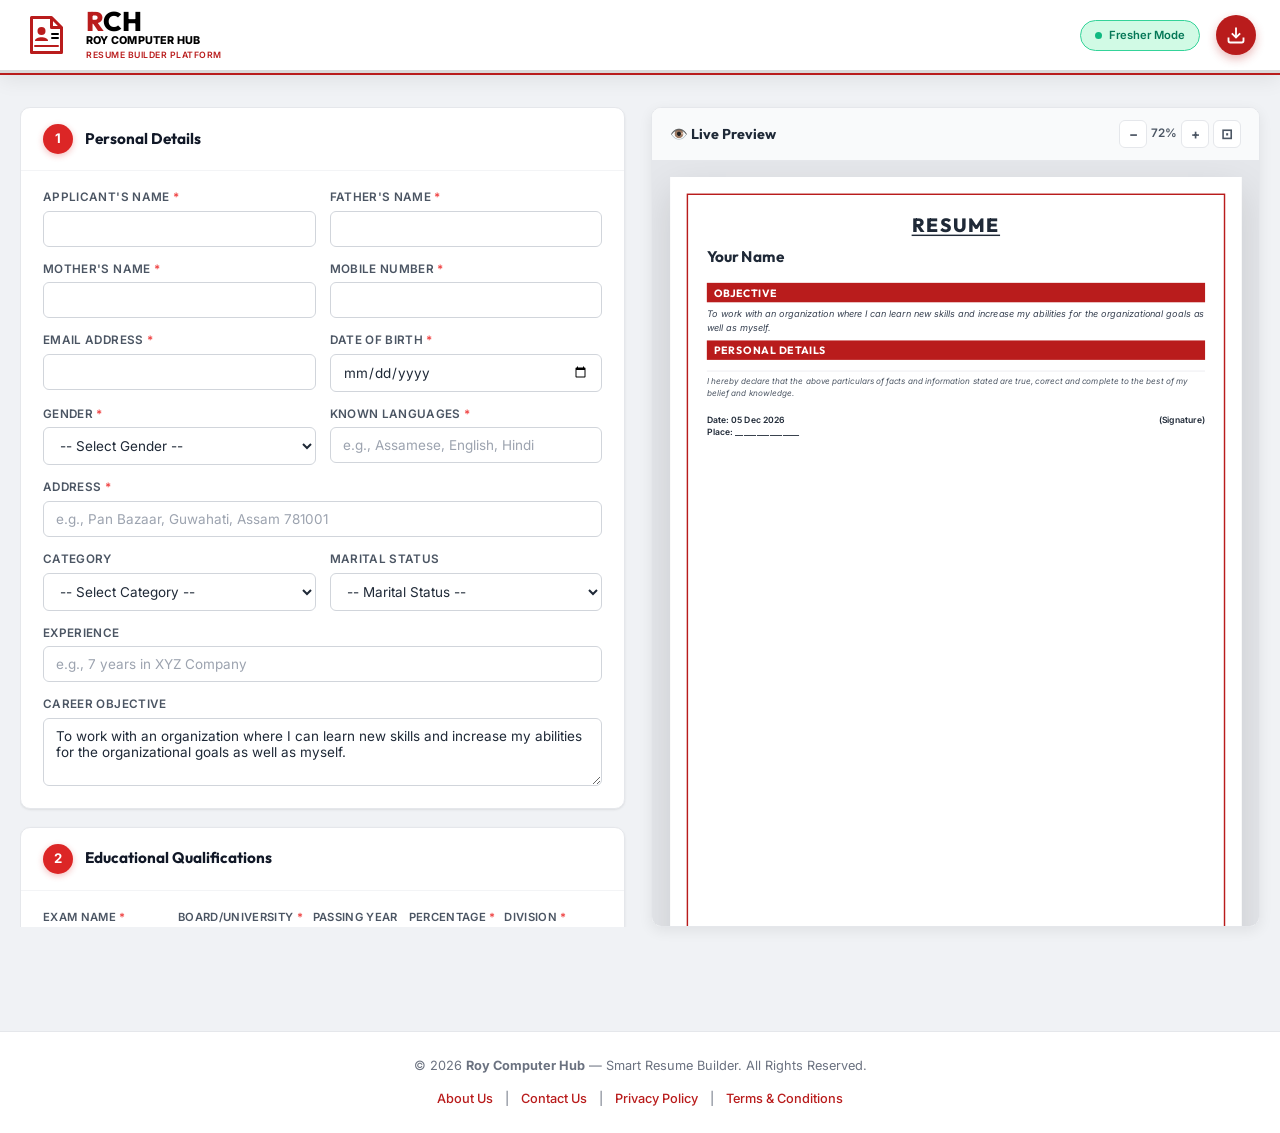
<file: index.html>
<!DOCTYPE html>  <html lang="en">  
<head>  
  <meta charset="UTF-8" />  
  <meta name="viewport" content="width=device-width, initial-scale=1.0" />  
  <title>Roy Computer Hub – Smart Resume Builder</title>  
  <meta name="description" content="Create professional, print-ready resumes instantly. Smart layout engine with automatic formatting for freshers and experienced professionals." />  
  <link rel="preconnect" href="https://fonts.googleapis.com" />  
  <link rel="preconnect" href="https://fonts.gstatic.com" crossorigin />  
  <link href="https://fonts.googleapis.com/css2?family=Inter:wght@400;500;600;700&family=Outfit:wght@500;600;700;800&display=swap" rel="stylesheet" />  
  <link rel="stylesheet" href="style.css" />    
  
  <script async src="https://pagead2.googlesyndication.com/pagead/js/adsbygoogle.js?client=ca-pub-7323121560865663" crossorigin="anonymous"></script>    
  
  </head>  

<body>  
  <header class="header-bar" id="header-bar">  
    <div class="header-bar__inner">  
      <div class="header-bar__brand">  
        <div class="rch-logo">  
          <div class="rch-logo__icon">  
            <svg viewBox="0 0 100 100" fill="none" xmlns="http://www.w3.org/2000/svg">  
              <path d="M15 15 L55 15 L75 35 L75 85 L15 85 Z" stroke="#b91c1c" stroke-width="6" stroke-linejoin="round"/>  
              <path d="M55 15 L55 35 L75 35" stroke="#b91c1c" stroke-width="6" stroke-linejoin="round"/>  
              <circle cx="35" cy="42" r="8" fill="#b91c1c"/>  
              <path d="M22 62 C22 52, 48 52, 48 62 Z" fill="#b91c1c"/>  
              <line x1="56" y1="48" x2="68" y2="48" stroke="#000" stroke-width="4" stroke-linecap="round"/>  
              <line x1="56" y1="56" x2="68" y2="56" stroke="#000" stroke-width="4" stroke-linecap="round"/>  
              <line x1="22" y1="72" x2="68" y2="72" stroke="#b91c1c" stroke-width="4" stroke-linecap="round"/>  
            </svg>  
          </div>  
          <div class="rch-logo__text">  
            <div class="rch-main-text"><span class="rch-red">R</span><span class="rch-black">CH</span></div>  
            <div class="rch-sub-name">ROY COMPUTER HUB</div>  
            <div class="rch-sub-tag">RESUME BUILDER PLATFORM</div>  
          </div>  
        </div>  
      </div>  
      <div class="header-bar__right">  
        <div class="mode-badge" id="mode-badge">  
          <span class="mode-badge__dot"></span>  
          <span class="mode-badge__label" id="mode-label">Fresher Mode</span>  
        </div>  
        <button class="header-bar__download" onclick="downloadPDF()" title="Download PDF">  
          <svg width="20" height="20" viewBox="0 0 24 24" fill="none" stroke="currentColor" stroke-width="2.2"><path d="M21 15v4a2 2 0 01-2 2H5a2 2 0 01-2-2v-4"/><polyline points="7 10 12 15 17 10"/><line x1="12" y1="15" x2="12" y2="3"/></svg>  
        </button>  
      </div>  
    </div>  
    <div class="progress-bar">  
      <div class="progress-bar__fill" id="progress-fill"></div>  
    </div>  
  </header>    

  <div class="ad-slot ad-slot--top">  
    <script>  
      atOptions = {  
        'key' : 'd41de0a2ae2524bc1205ecbba0531cce',  
        'format' : 'iframe',  
        'height' : 90,  
        'width' : 728,  
        'params' : {}  
      };  
    </script>  
    <script src="https://www.highperformanceformat.com/d41de0a2ae2524bc1205ecbba0531cce/invoke.js"></script>  
  </div>    

  <main class="app-container">  
    <div class="app-grid">  
    <div class="form-panel" id="form-panel">  
    <form id="resume-form" autocomplete="off">  

      <section class="card" id="section-personal">  
        <div class="card__header">  
          <span class="card__number">1</span>  
          <h2 class="card__title">Personal Details</h2>  
        </div>  
        <div class="card__body">  
          <div class="form-row form-row--2">  
            <div class="form-group">  
              <label for="applicantName">Applicant's Name <span class="req">*</span></label>  
              <input type="text" id="applicantName" placeholder="" required />  
            </div>  
            <div class="form-group">  
              <label for="fatherName">Father's Name <span class="req">*</span></label>  
              <input type="text" id="fatherName" placeholder="" required />  
            </div>  
          </div>  

          <div class="form-row form-row--2">  
            <div class="form-group">  
              <label for="motherName">Mother's Name <span class="req">*</span></label>  
              <input type="text" id="motherName" placeholder="" />  
            </div>  
            <div class="form-group">  
              <label for="mobile">Mobile Number <span class="req">*</span></label>  
              <input type="tel" id="mobile" placeholder="" required pattern="[0-9]{10}" />  
            </div>  
          </div>  

          <div class="form-row form-row--2">  
            <div class="form-group">  
              <label for="email">Email Address <span class="req">*</span></label>  
              <input type="email" id="email" placeholder="" required />  
            </div>  
            <div class="form-group">  
              <label for="dob">Date of Birth <span class="req">*</span></label>  
              <input type="date" id="dob" required />  
            </div>  
          </div>  

          <div class="form-row form-row--2">  
            <div class="form-group">  
              <label for="gender">Gender <span class="req">*</span></label>  
              <select id="gender" required>  
                <option value="">-- Select Gender --</option>  
                <option value="Male">Male</option>  
                <option value="Female">Female</option>  
                <option value="Other">Other</option>  
              </select>  
            </div>  
            <div class="form-group">  
              <label for="languages">Known Languages <span class="req">*</span></label>  
              <input type="text" id="languages" placeholder="e.g., Assamese, English, Hindi" />  
            </div>  
          </div>  

          <div class="form-row form-row--1">  
            <div class="form-group">  
              <label for="address">Address <span class="req">*</span></label>  
              <input type="text" id="address" placeholder="e.g., Pan Bazaar, Guwahati, Assam 781001" required />  
            </div>  
          </div>  

          <div class="form-row form-row--2">  
            <div class="form-group">  
              <label for="category">Category</label>  
              <select id="category">  
                <option value="">-- Select Category --</option>  
                <option value="General">General</option>  
                <option value="OBC">OBC</option>  
                <option value="SC">SC</option>  
                <option value="ST">ST</option>  
                <option value="EWS">EWS</option>  
              </select>  
            </div>  
            <div class="form-group">  
              <label for="maritalStatus">Marital Status</label>  
              <select id="maritalStatus">  
                <option value="">-- Marital Status --</option>  
                <option value="Single">Single</option>  
                <option value="Married">Married</option>  
                <option value="Divorced">Divorced</option>  
                <option value="Widowed">Widowed</option>  
              </select>  
            </div>  
          </div>  

          <div class="form-row form-row--1">  
            <div class="form-group">  
              <label for="experience">Experience</label>  
              <input type="text" id="experience" placeholder="e.g., 7 years in XYZ Company" />  
            </div>  
          </div>  

          <div class="form-row form-row--1">  
            <div class="form-group">  
              <label for="objective">Career Objective</label>  
              <textarea id="objective" rows="3" placeholder="e.g., To work with an organization where I can learn new skills...">To work with an organization where I can learn new skills and increase my abilities for the organizational goals as well as myself.</textarea>  
            </div>  
          </div>  
        </div>  
      </section>  

      <section class="card" id="section-education">  
        <div class="card__header">  
          <span class="card__number">2</span>  
          <h2 class="card__title">Educational Qualifications</h2>  
        </div>  
        <div class="card__body">  
          <div class="edu-table-header">  
            <span class="edu-col edu-col--name">Exam Name <span class="req">*</span></span>  
            <span class="edu-col edu-col--board">Board/University <span class="req">*</span></span>  
            <span class="edu-col edu-col--year">Passing Year <span class="req">*</span></span>  
            <span class="edu-col edu-col--pct">Percentage <span class="req">*</span></span>  
            <span class="edu-col edu-col--div">Division <span class="req">*</span></span>  
          </div>  
          <div id="education-list"></div>  
          <button type="button" class="btn btn--add" onclick="addEducation()">+ Add More Education</button>  
        </div>  
      </section>  

      <section class="card" id="section-other">  
        <div class="card__header">  
          <span class="card__number">3</span>  
          <h2 class="card__title">Other Qualifications</h2>  
        </div>  
        <div class="card__body">  
          <div class="other-table-header">  
            <span class="other-col other-col--name">Qualification Name</span>  
            <span class="other-col other-col--inst">Institute/Organization</span>  
            <span class="other-col other-col--year">Passing Year</span>  
            <span class="other-col other-col--score">Score/Grade</span>  
            <span class="other-col other-col--dur">Duration</span>  
          </div>  
          <div id="other-list"></div>  
          <button type="button" class="btn btn--add" onclick="addOther()">+ Add More</button>  
        </div>  
      </section>  

      <section class="card" id="section-final">  
        <div class="card__header">  
          <span class="card__number">4</span>  
          <h2 class="card__title">Final Steps</h2>  
        </div>  
        <div class="card__body">  
          <div class="form-row form-row--2">  
            <div class="form-group">  
              <label for="declarationPlace">Place (For Declaration)</label>  
              <input type="text" id="declarationPlace" placeholder="Leave blank to write by hand" />  
            </div>  
            <div class="form-group">  
              <label for="photoUpload">Passport Size Photo (100KB) <span class="req">*</span></label>  
              <input type="file" id="photoUpload" accept="image/*" />  
            </div>  
          </div>  

          <h3 class="sub-heading" style="margin-top:28px;">Declaration</h3>  
          <div class="declaration-box">  
            I Hereby declare that the above particulars of facts and information stated are true, correct and complete to the best of my belief and knowledge.  
          </div>  
        </div>  
      </section>  

    </form>  

    <div class="generate-bar">  
      <button class="btn btn--generate" onclick="downloadPDF()">  
        <svg width="18" height="18" viewBox="0 0 24 24" fill="none" stroke="currentColor" stroke-width="2.5"><path d="M21 15v4a2 2 0 01-2 2H5a2 2 0 01-2-2v-4"/><polyline points="7 10 12 15 17 10"/><line x1="12" y1="15" x2="12" y2="3"/></svg>  
        Generate My Resume  
      </button>  
    </div>  
  </div>  

  <div class="preview-panel" id="preview-panel">  
    <div class="preview-panel__header">  
      <h2>👁️ Live Preview</h2>  
      <div class="zoom-controls">  
        <button type="button" class="btn-icon" onclick="zoomOut()" title="Zoom Out">−</button>  
        <span id="zoom-level">100%</span>  
        <button type="button" class="btn-icon" onclick="zoomIn()" title="Zoom In">+</button>  
        <button type="button" class="btn-icon" onclick="zoomFit()" title="Fit">⊡</button>  
      </div>  
    </div>  
    <div class="preview-scroll" id="preview-scroll">  
      <div class="resume-page" id="resume-page">  
        <div class="resume-border">  
          <div class="resume-content" id="resume-content">  
            </div>  
        </div>  
      </div>  
    </div>  
  </div>  

</div>

  </main>    
  
  <div style="display: flex; justify-content: center; margin: 20px 0;">  
    <script async="async" data-cfasync="false" src="https://pl29085824.profitablecpmratenetwork.com/08f76d0d0b95655e02767065d0897c43/invoke.js"></script>  
    <div id="container-08f76d0d0b95655e02767065d0897c43"></div>  
  </div>    

  <div class="ad-slot ad-slot--bottom">  
    <script>  
      atOptions = {  
        'key' : '4aa732cfce15f5aa37be7e0b097c7fac',  
        'format' : 'iframe',  
        'height' : 60,  
        'width' : 468,  
        'params' : {}  
      };  
    </script>  
    <script src="https://www.highperformanceformat.com/4aa732cfce15f5aa37be7e0b097c7fac/invoke.js"></script>  
  </div>    

  <footer class="footer">  
    <p>© 2026 <strong>Roy Computer Hub</strong> — Smart Resume Builder. All Rights Reserved.</p>  
    <div class="footer__links">  
      <a href="about.html">About Us</a> |   
      <a href="contact.html">Contact Us</a> |   
      <a href="privacy.html">Privacy Policy</a> |   
      <a href="terms.html">Terms & Conditions</a>  
    </div>  
  </footer>    

  <div id="resume-output" class="print-only-container"></div>    
  <button class="fab-preview" id="fab-preview" onclick="toggleMobilePreview()" title="Toggle Preview">  
    👁️  
  </button>    
  <script src="app.js"></script>  
</body>  
            </html>
</file>
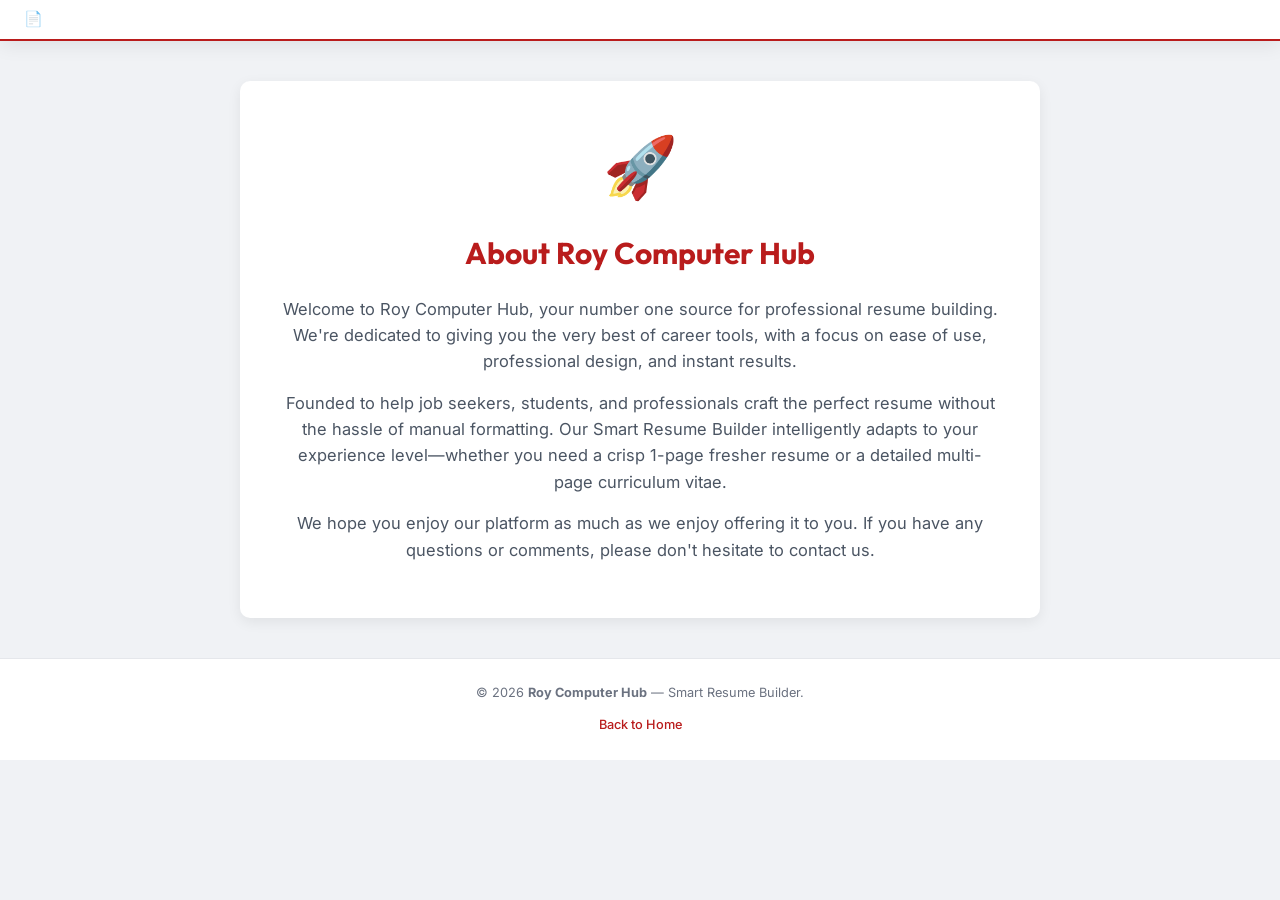
<file: about.html>
<!DOCTYPE html>
<html lang="en">
<head>
  <meta charset="UTF-8">
  <meta name="viewport" content="width=device-width, initial-scale=1.0">
  <title>About Us - Roy Computer Hub</title>
  <link href="https://fonts.googleapis.com/css2?family=Inter:wght@400;500;600;700&family=Outfit:wght@500;600;700;800&display=swap" rel="stylesheet" />
  <link rel="stylesheet" href="style.css" />
  <style>
    .page-content { max-width: 800px; margin: 40px auto; padding: 40px; background: #fff; border-radius: 10px; box-shadow: 0 4px 14px rgba(0,0,0,.07); text-align: center; }
    .page-content h1 { font-family: 'Outfit', sans-serif; color: #b91c1c; margin-bottom: 20px; }
    .page-content p { color: #4b5563; margin-bottom: 15px; line-height: 1.6; font-size: 1.1rem; }
    .about-icon { font-size: 60px; margin-bottom: 20px; }
  </style>

  <!-- Google AdSense -->
  <script async src="https://pagead2.googlesyndication.com/pagead/js/adsbygoogle.js?client=ca-pub-7323121560865663" crossorigin="anonymous"></script>
</head>
<body>
  <header class="header-bar">
    <div class="header-bar__inner">
      <div class="header-bar__brand">
        <a href="index.html" style="color: white; text-decoration: none; display: flex; align-items: center; gap: 10px;">
          <span class="header-bar__icon">📄</span>
          <span class="header-bar__title">Roy Computer Hub</span>
        </a>
      </div>
    </div>
  </header>

  <main class="page-content">
    <div class="about-icon">🚀</div>
    <h1>About Roy Computer Hub</h1>
    <p>Welcome to Roy Computer Hub, your number one source for professional resume building. We're dedicated to giving you the very best of career tools, with a focus on ease of use, professional design, and instant results.</p>
    <p>Founded to help job seekers, students, and professionals craft the perfect resume without the hassle of manual formatting. Our Smart Resume Builder intelligently adapts to your experience level—whether you need a crisp 1-page fresher resume or a detailed multi-page curriculum vitae.</p>
    <p>We hope you enjoy our platform as much as we enjoy offering it to you. If you have any questions or comments, please don't hesitate to contact us.</p>
  </main>

  <footer class="footer">
    <p>© 2026 <strong>Roy Computer Hub</strong> — Smart Resume Builder.</p>
    <div class="footer__links">
      <a href="index.html">Back to Home</a>
    </div>
  </footer>
</body>
</html>
</file>
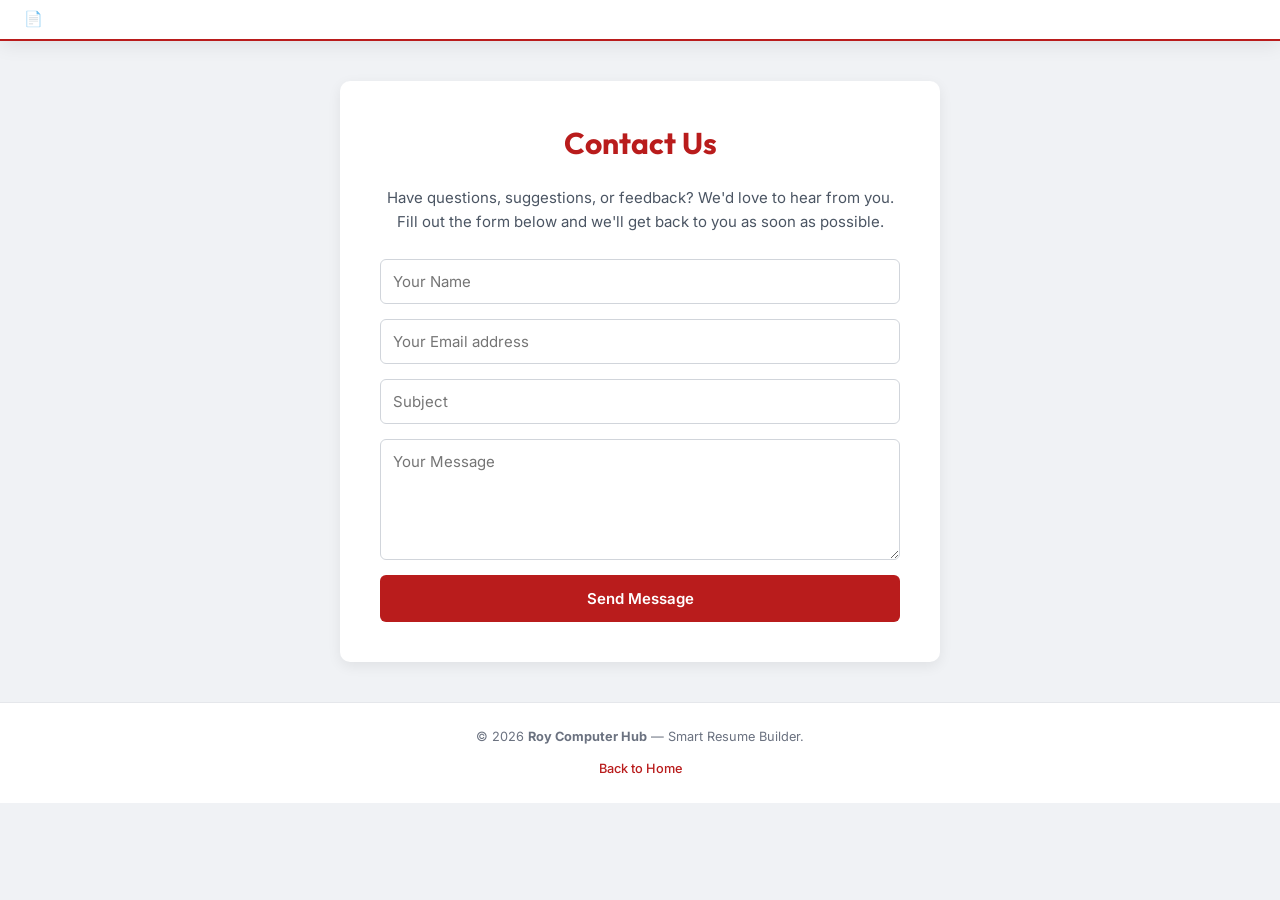
<file: contact.html>
<!DOCTYPE html>
<html lang="en">
<head>
  <meta charset="UTF-8">
  <meta name="viewport" content="width=device-width, initial-scale=1.0">
  <title>Contact Us - Roy Computer Hub</title>
  <link href="https://fonts.googleapis.com/css2?family=Inter:wght@400;500;600;700&family=Outfit:wght@500;600;700;800&display=swap" rel="stylesheet" />
  <link rel="stylesheet" href="style.css" />
  <style>
    .page-content { max-width: 600px; margin: 40px auto; padding: 40px; background: #fff; border-radius: 10px; box-shadow: 0 4px 14px rgba(0,0,0,.07); }
    .page-content h1 { font-family: 'Outfit', sans-serif; color: #b91c1c; margin-bottom: 20px; text-align: center; }
    .page-content p { color: #4b5563; margin-bottom: 25px; line-height: 1.6; text-align: center; }
    .contact-form { display: flex; flex-direction: column; gap: 15px; }
    .contact-form input, .contact-form textarea { padding: 12px; border: 1px solid #d1d5db; border-radius: 6px; font-family: 'Inter', sans-serif; }
    .contact-form input:focus, .contact-form textarea:focus { border-color: #f87171; outline: none; }
    .contact-form button { background: #b91c1c; color: #fff; border: none; padding: 14px; border-radius: 6px; font-weight: 600; cursor: pointer; transition: background 0.2s; }
    .contact-form button:hover { background: #991b1b; }
  </style>

  <!-- Google AdSense -->
  <script async src="https://pagead2.googlesyndication.com/pagead/js/adsbygoogle.js?client=ca-pub-7323121560865663" crossorigin="anonymous"></script>
</head>
<body>
  <header class="header-bar">
    <div class="header-bar__inner">
      <div class="header-bar__brand">
        <a href="index.html" style="color: white; text-decoration: none; display: flex; align-items: center; gap: 10px;">
          <span class="header-bar__icon">📄</span>
          <span class="header-bar__title">Roy Computer Hub</span>
        </a>
      </div>
    </div>
  </header>

  <main class="page-content">
    <h1>Contact Us</h1>
    <p>Have questions, suggestions, or feedback? We'd love to hear from you. Fill out the form below and we'll get back to you as soon as possible.</p>
    
    <form class="contact-form" onsubmit="event.preventDefault(); alert('Message sent successfully! We will get back to you soon.');">
      <input type="text" placeholder="Your Name" required>
      <input type="email" placeholder="Your Email address" required>
      <input type="text" placeholder="Subject" required>
      <textarea rows="5" placeholder="Your Message" required></textarea>
      <button type="submit">Send Message</button>
    </form>
  </main>

  <footer class="footer">
    <p>© 2026 <strong>Roy Computer Hub</strong> — Smart Resume Builder.</p>
    <div class="footer__links">
      <a href="index.html">Back to Home</a>
    </div>
  </footer>
</body>
</html>
</file>
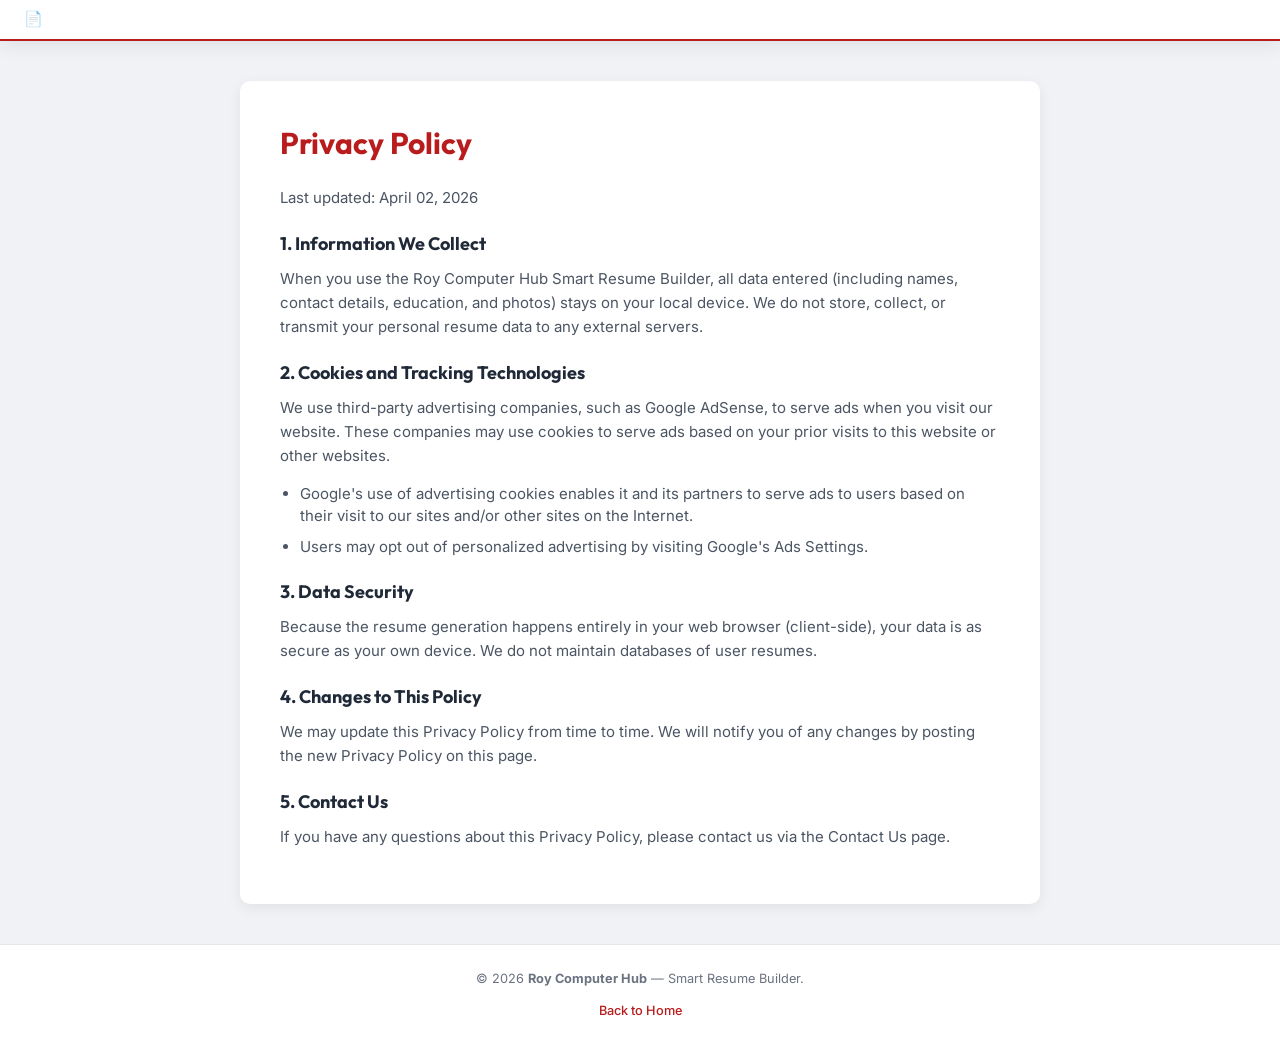
<file: privacy.html>
<!DOCTYPE html>
<html lang="en">
<head>
  <meta charset="UTF-8">
  <meta name="viewport" content="width=device-width, initial-scale=1.0">
  <title>Privacy Policy - Roy Computer Hub</title>
  <link href="https://fonts.googleapis.com/css2?family=Inter:wght@400;500;600;700&family=Outfit:wght@500;600;700;800&display=swap" rel="stylesheet" />
  <link rel="stylesheet" href="style.css" />
  <style>
    .page-content { max-width: 800px; margin: 40px auto; padding: 40px; background: #fff; border-radius: 10px; box-shadow: 0 4px 14px rgba(0,0,0,.07); }
    .page-content h1 { font-family: 'Outfit', sans-serif; color: #b91c1c; margin-bottom: 20px; }
    .page-content h2 { font-family: 'Outfit', sans-serif; color: #1f2937; margin: 20px 0 10px; font-size: 1.2rem; }
    .page-content p { color: #4b5563; margin-bottom: 15px; line-height: 1.6; }
    .page-content ul { padding-left: 20px; color: #4b5563; margin-bottom: 15px; }
    .page-content li { margin-bottom: 8px; }
  </style>

  <!-- Google AdSense -->
  <script async src="https://pagead2.googlesyndication.com/pagead/js/adsbygoogle.js?client=ca-pub-7323121560865663" crossorigin="anonymous"></script>
</head>
<body>
  <header class="header-bar">
    <div class="header-bar__inner">
      <div class="header-bar__brand">
        <a href="index.html" style="color: white; text-decoration: none; display: flex; align-items: center; gap: 10px;">
          <span class="header-bar__icon">📄</span>
          <span class="header-bar__title">Roy Computer Hub</span>
        </a>
      </div>
    </div>
  </header>

  <main class="page-content">
    <h1>Privacy Policy</h1>
    <p>Last updated: April 02, 2026</p>
    
    <h2>1. Information We Collect</h2>
    <p>When you use the Roy Computer Hub Smart Resume Builder, all data entered (including names, contact details, education, and photos) stays on your local device. We do not store, collect, or transmit your personal resume data to any external servers.</p>
    
    <h2>2. Cookies and Tracking Technologies</h2>
    <p>We use third-party advertising companies, such as Google AdSense, to serve ads when you visit our website. These companies may use cookies to serve ads based on your prior visits to this website or other websites.</p>
    <ul>
      <li>Google's use of advertising cookies enables it and its partners to serve ads to users based on their visit to our sites and/or other sites on the Internet.</li>
      <li>Users may opt out of personalized advertising by visiting Google's Ads Settings.</li>
    </ul>

    <h2>3. Data Security</h2>
    <p>Because the resume generation happens entirely in your web browser (client-side), your data is as secure as your own device. We do not maintain databases of user resumes.</p>

    <h2>4. Changes to This Policy</h2>
    <p>We may update this Privacy Policy from time to time. We will notify you of any changes by posting the new Privacy Policy on this page.</p>

    <h2>5. Contact Us</h2>
    <p>If you have any questions about this Privacy Policy, please contact us via the Contact Us page.</p>
  </main>

  <footer class="footer">
    <p>© 2026 <strong>Roy Computer Hub</strong> — Smart Resume Builder.</p>
    <div class="footer__links">
      <a href="index.html">Back to Home</a>
    </div>
  </footer>
</body>
</html>
</file>
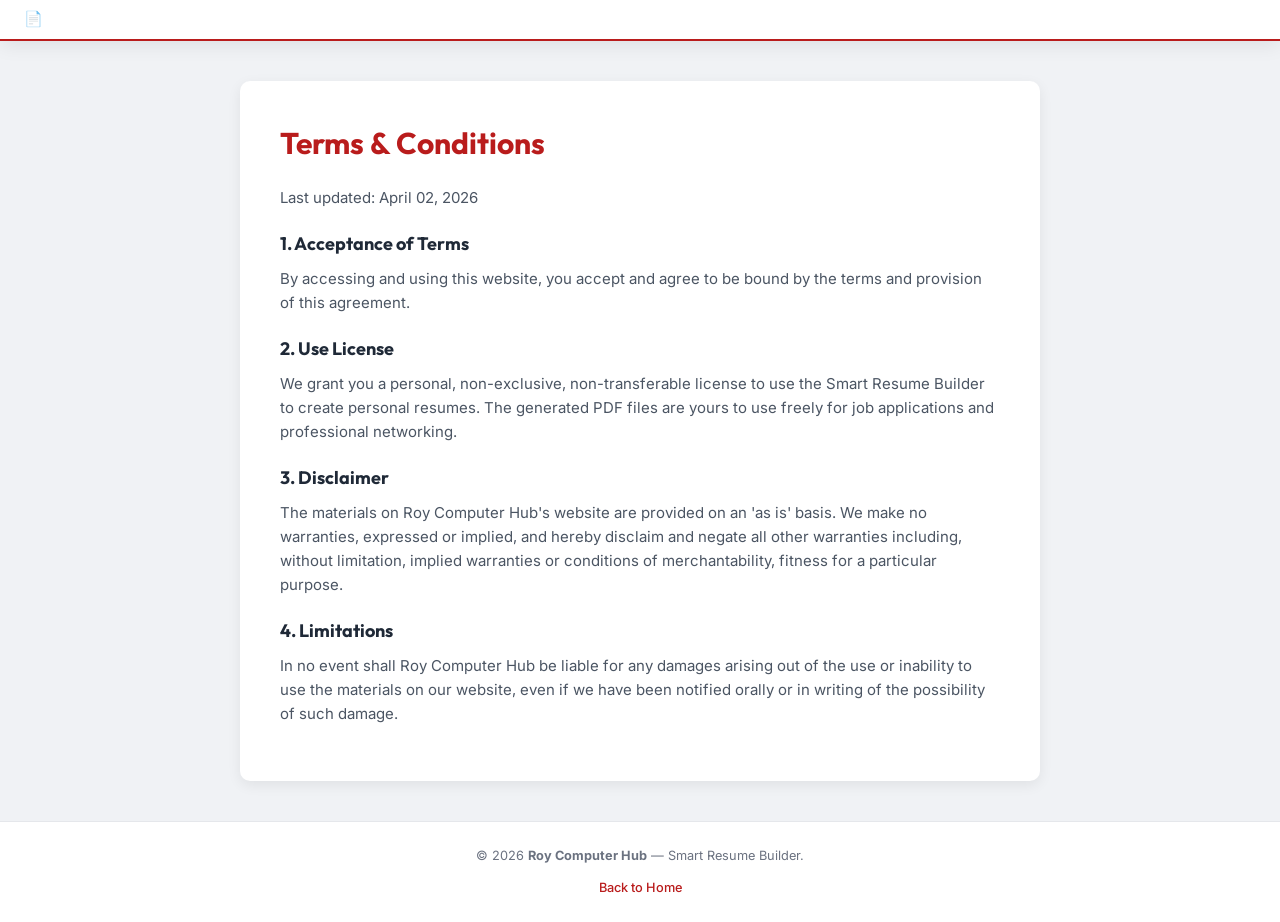
<file: terms.html>
<!DOCTYPE html>
<html lang="en">
<head>
  <meta charset="UTF-8">
  <meta name="viewport" content="width=device-width, initial-scale=1.0">
  <title>Terms & Conditions - Roy Computer Hub</title>
  <link href="https://fonts.googleapis.com/css2?family=Inter:wght@400;500;600;700&family=Outfit:wght@500;600;700;800&display=swap" rel="stylesheet" />
  <link rel="stylesheet" href="style.css" />
  <style>
    .page-content { max-width: 800px; margin: 40px auto; padding: 40px; background: #fff; border-radius: 10px; box-shadow: 0 4px 14px rgba(0,0,0,.07); }
    .page-content h1 { font-family: 'Outfit', sans-serif; color: #b91c1c; margin-bottom: 20px; }
    .page-content h2 { font-family: 'Outfit', sans-serif; color: #1f2937; margin: 20px 0 10px; font-size: 1.2rem; }
    .page-content p { color: #4b5563; margin-bottom: 15px; line-height: 1.6; }
  </style>

  <!-- Google AdSense -->
  <script async src="https://pagead2.googlesyndication.com/pagead/js/adsbygoogle.js?client=ca-pub-7323121560865663" crossorigin="anonymous"></script>
</head>
<body>
  <header class="header-bar">
    <div class="header-bar__inner">
      <div class="header-bar__brand">
        <a href="index.html" style="color: white; text-decoration: none; display: flex; align-items: center; gap: 10px;">
          <span class="header-bar__icon">📄</span>
          <span class="header-bar__title">Roy Computer Hub</span>
        </a>
      </div>
    </div>
  </header>

  <main class="page-content">
    <h1>Terms & Conditions</h1>
    <p>Last updated: April 02, 2026</p>
    
    <h2>1. Acceptance of Terms</h2>
    <p>By accessing and using this website, you accept and agree to be bound by the terms and provision of this agreement.</p>
    
    <h2>2. Use License</h2>
    <p>We grant you a personal, non-exclusive, non-transferable license to use the Smart Resume Builder to create personal resumes. The generated PDF files are yours to use freely for job applications and professional networking.</p>

    <h2>3. Disclaimer</h2>
    <p>The materials on Roy Computer Hub's website are provided on an 'as is' basis. We make no warranties, expressed or implied, and hereby disclaim and negate all other warranties including, without limitation, implied warranties or conditions of merchantability, fitness for a particular purpose.</p>

    <h2>4. Limitations</h2>
    <p>In no event shall Roy Computer Hub be liable for any damages arising out of the use or inability to use the materials on our website, even if we have been notified orally or in writing of the possibility of such damage.</p>
  </main>

  <footer class="footer">
    <p>© 2026 <strong>Roy Computer Hub</strong> — Smart Resume Builder.</p>
    <div class="footer__links">
      <a href="index.html">Back to Home</a>
    </div>
  </footer>
</body>
</html>
</file>
<file: style.css>
/* ═══════════════════════════════════════════════════════
   Roy Computer Hub – Smart Resume Builder
   Premium Design System – Full PRD Implementation
   ═══════════════════════════════════════════════════════ */

/* ─── CSS VARIABLES ─── */
:root {
  --red-50: #fef2f2;
  --red-100: #fee2e2;
  --red-200: #fecaca;
  --red-300: #fca5a5;
  --red-400: #f87171;
  --red-500: #ef4444;
  --red-600: #dc2626;
  --red-700: #b91c1c;
  --red-800: #991b1b;
  --red-900: #7f1d1d;

  --gray-50: #f9fafb;
  --gray-100: #f3f4f6;
  --gray-200: #e5e7eb;
  --gray-300: #d1d5db;
  --gray-400: #9ca3af;
  --gray-500: #6b7280;
  --gray-600: #4b5563;
  --gray-700: #374151;
  --gray-800: #1f2937;
  --gray-900: #111827;

  --bg: #f0f2f5;
  --surface: #ffffff;
  --text: var(--gray-800);
  --text-muted: var(--gray-500);
  --border: var(--gray-200);
  --accent: var(--red-700);

  --radius: 10px;
  --radius-sm: 6px;
  --shadow: 0 1px 3px rgba(0,0,0,.06), 0 1px 2px rgba(0,0,0,.04);
  --shadow-md: 0 4px 14px rgba(0,0,0,.07);
  --shadow-lg: 0 10px 30px rgba(0,0,0,.08);
  --shadow-xl: 0 20px 50px rgba(0,0,0,.12);

  --font: 'Inter', -apple-system, BlinkMacSystemFont, 'Segoe UI', sans-serif;
  --font-display: 'Outfit', var(--font);
  --transition: .2s cubic-bezier(.4,0,.2,1);
}

/* ─── RESET ─── */
*, *::before, *::after { box-sizing: border-box; margin: 0; padding: 0; }
html { font-size: 15px; scroll-behavior: smooth; }
body {
  font-family: var(--font);
  color: var(--text);
  background: var(--bg);
  line-height: 1.5;
  min-height: 100vh;
  -webkit-font-smoothing: antialiased;
}
input, textarea, select, button { font-family: inherit; font-size: inherit; }
.req { color: var(--red-500); font-weight: 600; }

/* ═══════════════════════════════════════════
   HEADER BAR (Light Theme for RCH Logo)
   ═══════════════════════════════════════════ */
.header-bar {
  background: #ffffff;
  position: sticky;
  top: 0;
  z-index: 100;
  box-shadow: 0 4px 20px rgba(0, 0, 0, 0.08);
  border-bottom: 2px solid #b91c1c;
}
.header-bar__inner {
  max-width: 1440px;
  margin: 0 auto;
  display: flex;
  align-items: center;
  justify-content: space-between;
  padding: 8px 24px;
}
.header-bar__brand {
  display: flex;
  align-items: center;
}

/* ─── RCH CUSTOM LOGO ─── */
.rch-logo {
  display: flex;
  align-items: center;
  gap: 12px;
}
.rch-logo__icon {
  width: 50px;
  height: 50px;
}
.rch-logo__text {
  display: flex;
  flex-direction: column;
  justify-content: center;
}
.rch-main-text {
  font-family: 'Outfit', sans-serif;
  font-weight: 800;
  font-size: 1.8rem;
  line-height: 1;
  letter-spacing: -0.02em;
}
.rch-red { color: #b91c1c; }
.rch-black { color: #000000; }
.rch-sub-name {
  font-family: 'Inter', sans-serif;
  font-weight: 800;
  font-size: 0.72rem;
  color: #000000;
  letter-spacing: 0.02em;
  margin-top: -2px;
}
.rch-sub-tag {
  font-family: 'Inter', sans-serif;
  font-weight: 600;
  font-size: 0.58rem;
  color: #b91c1c;
  letter-spacing: 0.06em;
  text-transform: uppercase;
}

.header-bar__right {
  display: flex;
  align-items: center;
  gap: 16px;
}
.header-bar__download {
  background: #b91c1c;
  color: #fff;
  border: none;
  width: 40px;
  height: 40px;
  border-radius: 50%;
  display: flex;
  align-items: center;
  justify-content: center;
  cursor: pointer;
  transition: all var(--transition);
  box-shadow: 0 4px 10px rgba(185, 28, 28, 0.3);
}
.header-bar__download:hover {
  background: #991b1b;
  transform: translateY(-2px);
  box-shadow: 0 6px 14px rgba(185, 28, 28, 0.4);
}

/* ─── MODE BADGE ─── */
.mode-badge {
  display: flex;
  align-items: center;
  gap: 7px;
  padding: 6px 14px;
  border-radius: 100px;
  font-size: 0.75rem;
  font-weight: 600;
  color: #047857;
  background: #d1fae5;
  border: 1px solid #34d399;
  transition: all .3s;
}
.mode-badge__dot {
  width: 7px;
  height: 7px;
  border-radius: 50%;
  background: #10b981;
  animation: pulse-dot 2s infinite;
}
.mode-badge.experienced { color: #1d4ed8; background: #dbeafe; border-color: #93c5fd; }
.mode-badge.experienced .mode-badge__dot { background: #3b82f6; }

@keyframes pulse-dot {
  0%, 100% { opacity: 1; transform: scale(1); }
  50% { opacity: .5; transform: scale(.8); }
}

/* ─── PROGRESS BAR ─── */
.progress-bar {
  height: 3px;
  background: rgba(0,0,0,.15);
}
.progress-bar__fill {
  height: 100%;
  width: 0%;
  background: linear-gradient(90deg, #fbbf24, #f59e0b);
  transition: width .5s ease;
  border-radius: 0 3px 3px 0;
}

/* ═══════════════════════════════════════════
   APP GRID LAYOUT
   ═══════════════════════════════════════════ */
.app-container {
  max-width: 1440px;
  margin: 0 auto;
  padding: 20px 20px 40px;
}
.app-grid {
  display: grid;
  grid-template-columns: 1fr 1fr;
  gap: 22px;
  align-items: start;
}

/* ─── FORM PANEL ─── */
.form-panel {
  max-height: calc(100vh - 80px);
  overflow-y: auto;
  scrollbar-width: thin;
  scrollbar-color: var(--gray-300) transparent;
  padding-right: 4px;
}
.form-panel::-webkit-scrollbar { width: 5px; }
.form-panel::-webkit-scrollbar-thumb { background: var(--gray-300); border-radius: 10px; }

/* ─── PREVIEW PANEL ─── */
.preview-panel {
  position: sticky;
  top: 68px;
  max-height: calc(100vh - 80px);
  display: flex;
  flex-direction: column;
  background: var(--surface);
  border-radius: var(--radius);
  box-shadow: var(--shadow-md);
  border: 1px solid var(--border);
  overflow: hidden;
}
.preview-panel__header {
  display: flex;
  align-items: center;
  justify-content: space-between;
  padding: 12px 18px;
  border-bottom: 1px solid var(--gray-200);
  background: var(--gray-50);
  flex-shrink: 0;
}
.preview-panel__header h2 {
  font-family: var(--font-display);
  font-size: 0.95rem;
  font-weight: 700;
  color: var(--gray-800);
}
.zoom-controls {
  display: flex;
  align-items: center;
  gap: 4px;
  font-size: 0.78rem;
  font-weight: 600;
  color: var(--gray-600);
}
.btn-icon {
  width: 28px;
  height: 28px;
  border: 1px solid var(--gray-200);
  background: var(--surface);
  color: var(--gray-600);
  border-radius: var(--radius-sm);
  cursor: pointer;
  display: flex;
  align-items: center;
  justify-content: center;
  font-size: 0.9rem;
  font-weight: 700;
  transition: all var(--transition);
}
.btn-icon:hover { background: var(--gray-100); border-color: var(--gray-300); }

.preview-scroll {
  flex: 1;
  overflow: auto;
  padding: 16px;
  background: var(--gray-200);
  display: flex;
  justify-content: center;
  align-items: flex-start;
}

/* ═══════════════════════════════════════════
   RESUME PREVIEW PAGE
   ═══════════════════════════════════════════ */
.resume-page {
  background: #fff;
  width: 210mm;
  min-height: 297mm;
  box-shadow: var(--shadow-xl);
  transform-origin: top center;
  transition: transform .3s ease;
  position: relative;
  flex-shrink: 0;
}
.resume-border {
  position: absolute;
  top: 6mm; left: 6mm; right: 6mm; bottom: 6mm;
  border: 2.5px solid var(--red-700);
}
.resume-content {
  padding: 6mm 7mm;
  font-family: 'Inter', Arial, sans-serif;
  font-size: 10.5pt;
  color: #1f2937;
  line-height: 1.45;
}

/* ═══════════════════════════════════════════
   CARD SECTIONS (FORM)
   ═══════════════════════════════════════════ */
.card {
  background: var(--surface);
  border-radius: var(--radius);
  box-shadow: var(--shadow);
  margin-bottom: 18px;
  border: 1px solid var(--border);
  overflow: hidden;
  animation: fadeUp .4s ease both;
}
.card:nth-child(2) { animation-delay: .06s; }
.card:nth-child(3) { animation-delay: .12s; }
.card:nth-child(4) { animation-delay: .18s; }

@keyframes fadeUp {
  from { opacity: 0; transform: translateY(12px); }
  to { opacity: 1; transform: translateY(0); }
}

.card__header {
  display: flex;
  align-items: center;
  gap: 12px;
  padding: 16px 22px;
  border-bottom: 1px solid var(--gray-100);
}
.card__number {
  width: 30px;
  height: 30px;
  background: var(--red-600);
  color: #fff;
  font-weight: 700;
  font-size: 0.88rem;
  border-radius: 50%;
  display: flex;
  align-items: center;
  justify-content: center;
  flex-shrink: 0;
  box-shadow: 0 2px 6px rgba(220,38,38,.3);
}
.card__title {
  font-family: var(--font-display);
  font-size: 1.02rem;
  font-weight: 700;
  color: var(--gray-900);
}
.card__body { padding: 18px 22px 22px; }

/* ═══════════════════════════════════════════
   FORM ELEMENTS
   ═══════════════════════════════════════════ */
.form-row {
  display: flex;
  gap: 14px;
  margin-bottom: 14px;
}
.form-row:last-child { margin-bottom: 0; }
.form-row--1 .form-group { flex: 1; }
.form-row--2 .form-group { flex: 1; }

.form-group {
  display: flex;
  flex-direction: column;
}
.form-group label {
  font-size: 0.78rem;
  font-weight: 600;
  color: var(--gray-600);
  margin-bottom: 4px;
  text-transform: uppercase;
  letter-spacing: .03em;
}
.form-group input,
.form-group select,
.form-group textarea {
  padding: 9px 12px;
  border: 1.5px solid var(--gray-300);
  border-radius: var(--radius-sm);
  background: var(--surface);
  color: var(--text);
  transition: border-color var(--transition), box-shadow var(--transition);
  outline: none;
  font-size: 0.9rem;
}
.form-group input:focus,
.form-group select:focus,
.form-group textarea:focus {
  border-color: var(--red-400);
  box-shadow: 0 0 0 3px rgba(239,68,68,.08);
}
.form-group input::placeholder { color: var(--gray-400); }
.form-group select { cursor: pointer; }
.form-group input[type="file"] { padding: 8px; font-size: 0.85rem; cursor: pointer; }

/* ═══════════════════════════════════════════
   EDUCATION & OTHER TABLE ROWS
   ═══════════════════════════════════════════ */
.edu-table-header, .other-table-header {
  display: flex;
  gap: 8px;
  margin-bottom: 8px;
}
.edu-col, .other-col {
  font-size: 0.75rem;
  font-weight: 600;
  color: var(--gray-600);
  text-transform: uppercase;
  letter-spacing: .03em;
}
.edu-col--name { flex: 1.3; }
.edu-col--board { flex: 1.3; }
.edu-col--year { flex: 0.9; }
.edu-col--pct { flex: 0.9; }
.edu-col--div { flex: 1; }

.other-col--name { flex: 1.2; }
.other-col--inst { flex: 1.2; }
.other-col--year { flex: 0.8; }
.other-col--score { flex: 0.8; }
.other-col--dur { flex: 0.9; }

.edu-row, .other-row {
  display: flex;
  gap: 8px;
  margin-bottom: 10px;
  align-items: center;
}
.edu-row input, .edu-row select,
.other-row input {
  padding: 8px 10px;
  border: 1.5px solid var(--gray-300);
  border-radius: var(--radius-sm);
  font-size: 0.86rem;
  font-family: var(--font);
  outline: none;
  transition: border-color var(--transition);
  width: 100%;
  color: var(--text);
}
.edu-row input:focus, .edu-row select:focus,
.other-row input:focus {
  border-color: var(--red-400);
  box-shadow: 0 0 0 3px rgba(239,68,68,.06);
}
.edu-row input::placeholder, .other-row input::placeholder { color: var(--gray-400); }
.edu-row select { cursor: pointer; background: #fff; }

.edu-row .edu-field--name { flex: 1.3; }
.edu-row .edu-field--board { flex: 1.3; }
.edu-row .edu-field--year { flex: 0.9; }
.edu-row .edu-field--pct { flex: 0.9; }
.edu-row .edu-field--div { flex: 1; }

.other-row .other-field--name { flex: 1.2; }
.other-row .other-field--inst { flex: 1.2; }
.other-row .other-field--year { flex: 0.8; }
.other-row .other-field--score { flex: 0.8; }
.other-row .other-field--dur { flex: 0.9; }

.remove-btn {
  width: 26px;
  height: 26px;
  flex-shrink: 0;
  background: var(--red-50);
  color: var(--red-500);
  border: 1px solid var(--red-200);
  border-radius: 50%;
  cursor: pointer;
  display: flex;
  align-items: center;
  justify-content: center;
  font-size: 1.1rem;
  transition: all var(--transition);
}
.remove-btn:hover { background: var(--red-500); color: #fff; }

/* ═══════════════════════════════════════════
   BUTTONS
   ═══════════════════════════════════════════ */
.btn {
  display: inline-flex;
  align-items: center;
  gap: 8px;
  border: none;
  cursor: pointer;
  font-weight: 600;
  border-radius: var(--radius-sm);
  transition: all var(--transition);
}
.btn--add {
  padding: 8px 16px;
  font-size: 0.83rem;
  background: var(--gray-50);
  color: var(--gray-600);
  border: 1.5px dashed var(--gray-300);
  margin-top: 4px;
}
.btn--add:hover {
  background: var(--red-50);
  color: var(--red-700);
  border-color: var(--red-300);
}
.btn--generate {
  padding: 14px 36px;
  font-size: 1rem;
  background: linear-gradient(135deg, var(--red-600), var(--red-700));
  color: #fff;
  box-shadow: 0 4px 16px rgba(185,28,28,.3);
  border-radius: var(--radius);
}
.btn--generate:hover {
  transform: translateY(-2px);
  box-shadow: 0 6px 22px rgba(185,28,28,.4);
}
.btn--generate:active { transform: translateY(0); }

.generate-bar {
  text-align: center;
  padding: 8px 0 10px;
}

/* ═══════════════════════════════════════════
   SUB-HEADING & DECLARATION
   ═══════════════════════════════════════════ */
.sub-heading {
  font-family: var(--font-display);
  font-size: 0.92rem;
  font-weight: 700;
  color: var(--red-700);
  margin-bottom: 10px;
}
.declaration-box {
  padding: 14px 18px;
  background: var(--gray-50);
  border: 1px solid var(--gray-200);
  border-radius: var(--radius);
  font-size: 0.88rem;
  color: var(--gray-600);
  line-height: 1.6;
  font-style: italic;
}

/* ═══════════════════════════════════════════
   RESUME INTERNAL STYLES (Preview + Print)
   ═══════════════════════════════════════════ */
.r-resume-title {
  text-align: center;
  font-family: 'Outfit', sans-serif;
  font-size: 20pt;
  font-weight: 800;
  color: #1f2937;
  text-decoration: underline;
  text-underline-offset: 4px;
  margin-bottom: 10px;
  letter-spacing: 0.08em;
}
.r-header {
  display: flex;
  align-items: flex-start;
  justify-content: space-between;
  gap: 14px;
  margin-bottom: 8px;
  padding-bottom: 8px;
}
.r-header__info { flex: 1; }
.r-header__name {
  font-family: 'Outfit', sans-serif;
  font-size: 16pt;
  font-weight: 700;
  color: #1f2937;
  letter-spacing: -0.01em;
  margin-bottom: 4px;
}
.r-header__line {
  font-size: 9.5pt;
  color: #374151;
  line-height: 1.5;
}
.r-header__photo {
  width: 82px;
  height: 100px;
  border: 2px solid #b91c1c;
  border-radius: 4px;
  overflow: hidden;
  flex-shrink: 0;
}
.r-header__photo img { width: 100%; height: 100%; object-fit: cover; }

.r-section { margin-bottom: 6px; }
.r-section__title {
  font-family: 'Outfit', sans-serif;
  font-size: 11pt;
  font-weight: 700;
  color: #fff;
  background: #b91c1c;
  padding: 3px 10px;
  margin-bottom: 5px;
  text-transform: uppercase;
  letter-spacing: .06em;
}
.r-section__body { padding: 2px 0; font-size: 9.5pt; }
.r-objective { font-style: italic; color: #374151; font-size: 9.5pt; line-height: 1.5; }

.r-table {
  width: 100%;
  border-collapse: collapse;
  font-size: 9pt;
}
.r-table th {
  background: #fecaca;
  color: #991b1b;
  padding: 4px 8px;
  text-align: left;
  font-weight: 600;
  font-size: 8.5pt;
  text-transform: uppercase;
  border: 1px solid #e5e7eb;
}
.r-table td {
  padding: 4px 8px;
  border: 1px solid #e5e7eb;
  color: #374151;
}
.r-table tr:nth-child(even) td { background: #fef2f2; }

.r-detail-table {
  width: 100%;
  border-collapse: collapse;
  font-size: 9pt;
}
.r-detail-table td {
  padding: 3px 8px;
  border: 1px solid #e5e7eb;
  color: #374151;
}
.r-detail-table td:first-child {
  font-weight: 600;
  color: #991b1b;
  width: 35%;
  background: #fef2f2;
}

.r-exp-item__text { font-size: 9pt; color: #374151; }

.r-declaration {
  font-size: 8.5pt;
  color: #4b5563;
  font-style: italic;
  border-top: 1px solid #e5e7eb;
  padding-top: 5px;
  margin-top: 6px;
}
.r-declaration__meta {
  display: flex;
  justify-content: space-between;
  margin-top: 20px;
  font-style: normal;
  font-weight: 600;
  color: #1f2937;
  font-size: 9pt;
}

/* ═══════════════════════════════════════════
   FOOTER & ADSENSE
   ═══════════════════════════════════════════ */
.footer {
  text-align: center;
  padding: 24px 20px;
  font-size: 0.85rem;
  color: var(--gray-500);
  border-top: 1px solid var(--border);
  background: var(--surface);
  line-height: 1.6;
}
.footer__links {
  margin-top: 12px;
  display: flex;
  justify-content: center;
  gap: 12px;
  flex-wrap: wrap;
}
.footer__links a {
  color: var(--red-700);
  text-decoration: none;
  font-weight: 500;
  transition: color var(--transition);
}
.footer__links a:hover {
  color: var(--red-900);
  text-decoration: underline;
}

.ad-slot {
  max-width: 1440px;
  margin: 0 auto;
  padding: 0 20px;
  display: flex;
  justify-content: center;
}
.ad-slot--top { margin-top: 16px; margin-bottom: -4px; }
.ad-slot--bottom { margin-bottom: 24px; }
.ad-slot__placeholder {
  width: 100%;
  max-width: 728px;
  height: 90px;
  background: #e5e7eb;
  border: 1px dashed #9ca3af;
  display: flex;
  align-items: center;
  justify-content: center;
  color: #6b7280;
  font-size: 0.8rem;
  text-transform: uppercase;
  letter-spacing: 0.05em;
  border-radius: var(--radius-sm);
}

@media print {
  .ad-slot { display: none !important; }
}

/* ═══════════════════════════════════════════
   TOAST
   ═══════════════════════════════════════════ */
.toast {
  position: fixed;
  bottom: 24px;
  left: 50%;
  transform: translateX(-50%) translateY(80px);
  background: var(--gray-900);
  color: #fff;
  padding: 12px 24px;
  border-radius: var(--radius);
  font-size: 0.88rem;
  font-weight: 500;
  box-shadow: var(--shadow-xl);
  opacity: 0;
  transition: all .4s cubic-bezier(.4,0,.2,1);
  z-index: 9999;
  white-space: nowrap;
}
.toast.show { transform: translateX(-50%) translateY(0); opacity: 1; }

/* ═══════════════════════════════════════════
   MOBILE PREVIEW FAB
   ═══════════════════════════════════════════ */
.fab-preview {
  display: none;
  position: fixed;
  bottom: 24px;
  right: 24px;
  width: 56px;
  height: 56px;
  background: linear-gradient(135deg, var(--red-600), var(--red-700));
  color: #fff;
  border: none;
  border-radius: 50%;
  font-size: 1.4rem;
  cursor: pointer;
  box-shadow: 0 4px 16px rgba(185,28,28,.4);
  z-index: 210; /* Must be > preview-panel (200) to close it */
  transition: all var(--transition);
}
.fab-preview:hover { transform: scale(1.1); }

/* ═══════════════════════════════════════════
   PRINT STYLES
   ═══════════════════════════════════════════ */
.print-only-container { display: none; }

@media print {
  @page { size: A4 portrait; margin: 0; }
  body * { visibility: hidden !important; }
  #resume-output, #resume-output * { visibility: visible !important; }
  #resume-output {
    display: block !important;
    position: fixed !important;
    top: 0; left: 0;
    width: 210mm;
    min-height: 297mm;
    background: #fff !important;
    z-index: 99999;
  }
  .resume-print-page {
    position: relative;
    width: 210mm;
    min-height: 297mm;
    background: #fff;
    page-break-after: always;
    overflow: hidden;
  }
  .resume-print-page:last-child { page-break-after: auto; }
  .resume-print-border {
    position: absolute;
    top: 6mm; left: 6mm; right: 6mm; bottom: 6mm;
    border: 2.5px solid #b91c1c;
  }
  .resume-print-content {
    padding: 6mm 7mm;
    font-family: 'Inter', Arial, sans-serif;
    font-size: 10.5pt;
    color: #1f2937;
    line-height: 1.45;
  }
}

/* ═══════════════════════════════════════════
   RESPONSIVE
   ═══════════════════════════════════════════ */
@media (max-width: 1100px) {
  .app-grid {
    grid-template-columns: 1fr;
  }
  .preview-panel {
    position: relative;
    top: 0;
    max-height: none;
    display: none;
  }
  .preview-panel.mobile-visible {
    display: flex;
    position: fixed;
    top: 0; left: 0; right: 0; bottom: 0;
    z-index: 200;
    border-radius: 0;
    max-height: 100vh;
    background: var(--surface);
  }
  .preview-panel.mobile-visible .preview-panel__header {
    padding: 14px 18px;
  }
  .form-panel {
    max-height: none;
    overflow: visible;
  }
  .fab-preview { display: flex; align-items: center; justify-content: center; }
}

@media (max-width: 640px) {
  html { font-size: 14px; }
  .header-bar__inner { padding: 8px 12px; gap: 8px; }
  
  /* Restyled header for mobile */
  .brand-logo { width: 34px; height: 34px; border-radius: 8px; }
  .brand-logo svg { width: 18px; height: 18px; }
  .brand-title { font-size: 1.05rem; }
  .brand-subtitle { font-size: 0.65rem; }
  .header-bar__download { width: 34px; height: 34px; }
  .header-bar__download svg { width: 16px; height: 16px; }
  .mode-badge { display: none; }
  
  .app-container { padding: 12px 10px 30px; }
  .card__header { padding: 14px 16px; }
  .card__body { padding: 14px 16px 18px; }
  .form-row { flex-direction: column; gap: 10px; }
  
  /* Stack dynamic inputs 100% on phones for better typing */
  .edu-table-header, .other-table-header { display: none; }
  .edu-row, .other-row { flex-wrap: wrap; background: #f9fafb; padding: 10px; border-radius: 8px; border: 1px solid #e5e7eb; }
  .edu-row > div, .other-row > div { flex: 1 1 100% !important; min-width: 100%; }
  
  .btn--generate { width: 100%; padding: 14px 20px; }
}
</file>
